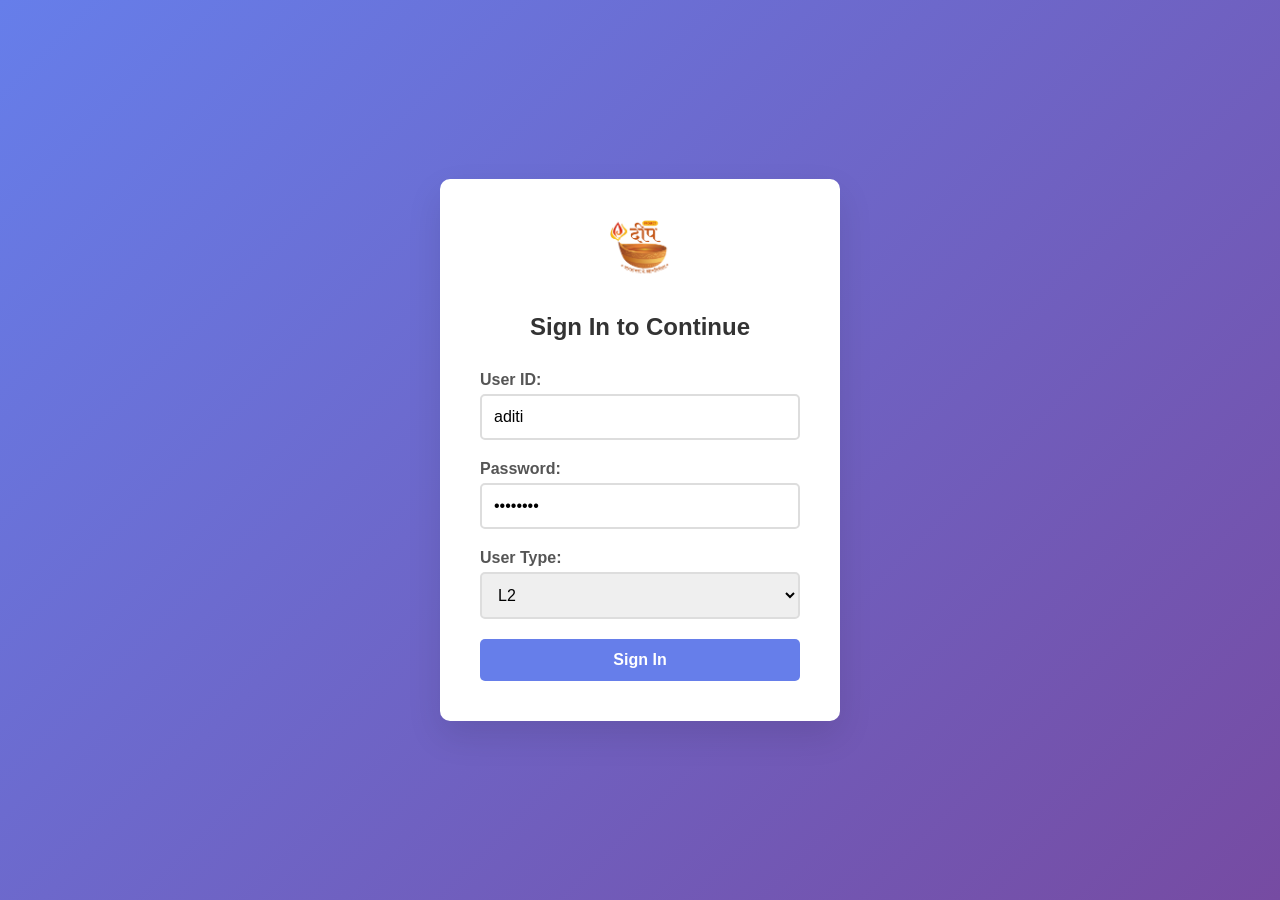
<file: working-login.html>
<!DOCTYPE html>
<html lang="en">
<head>
    <meta charset="UTF-8">
    <meta name="viewport" content="width=device-width, initial-scale=1.0">
    <title>Families Dashboard - Login</title>
    <style>
        * {
            margin: 0;
            padding: 0;
            box-sizing: border-box;
        }
        
        body {
            font-family: Arial, sans-serif;
            background: linear-gradient(135deg, #667eea 0%, #764ba2 100%);
            min-height: 100vh;
            display: flex;
            align-items: center;
            justify-content: center;
        }
        
        .login-container {
            background: white;
            padding: 40px;
            border-radius: 10px;
            box-shadow: 0 15px 35px rgba(0, 0, 0, 0.1);
            width: 100%;
            max-width: 400px;
        }
        
        .logo {
            text-align: center;
            margin-bottom: 30px;
        }
        
        .logo img {
            height: 60px;
        }
        
        .title {
            text-align: center;
            color: #333;
            margin-bottom: 30px;
            font-size: 24px;
            font-weight: bold;
        }
        
        .form-group {
            margin-bottom: 20px;
        }
        
        .form-group label {
            display: block;
            margin-bottom: 5px;
            color: #555;
            font-weight: bold;
        }
        
        .form-group input,
        .form-group select {
            width: 100%;
            padding: 12px;
            border: 2px solid #ddd;
            border-radius: 5px;
            font-size: 16px;
            transition: border-color 0.3s;
        }
        
        .form-group input:focus,
        .form-group select:focus {
            outline: none;
            border-color: #667eea;
        }
        
        .login-btn {
            width: 100%;
            padding: 12px;
            background: #667eea;
            color: white;
            border: none;
            border-radius: 5px;
            font-size: 16px;
            font-weight: bold;
            cursor: pointer;
            transition: background 0.3s;
        }
        
        .login-btn:hover {
            background: #5a6fd8;
        }
        
        .login-btn:disabled {
            background: #ccc;
            cursor: not-allowed;
        }
        
        .message {
            margin-top: 15px;
            padding: 10px;
            border-radius: 5px;
            text-align: center;
            font-weight: bold;
        }
        
        .success {
            background: #d4edda;
            color: #155724;
            border: 1px solid #c3e6cb;
        }
        
        .error {
            background: #f8d7da;
            color: #721c24;
            border: 1px solid #f5c6cb;
        }
        
        .loading {
            display: none;
        }
        
        .loading.show {
            display: inline-block;
        }
    </style>
</head>
<body>
    <div class="login-container">
        <div class="logo">
            <img src="Untitled design (27).png" alt="AWWA Logo">
        </div>
        
        <h1 class="title">Sign In to Continue</h1>
        
        <form id="loginForm">
            <div class="form-group">
                <label for="userId">User ID:</label>
                <input type="text" id="userId" name="userId" value="aditi" required>
            </div>
            
            <div class="form-group">
                <label for="password">Password:</label>
                <input type="password" id="password" name="password" value="admin123" required>
            </div>
            
            <div class="form-group">
                <label for="userType">User Type:</label>
                <select id="userType" name="userType" required>
                    <option value="">Select Type</option>
                    <option value="L1">L1</option>
                    <option value="L2" selected>L2</option>
                    <option value="L3">L3</option>
                    <option value="L4">L4</option>
                </select>
            </div>
            
            <button type="submit" class="login-btn" id="loginBtn">
                <span id="btnText">Sign In</span>
                <span id="loading" class="loading">Signing In...</span>
            </button>
        </form>
        
        <div id="message"></div>
    </div>

    <script>
        // Valid users
        const validUsers = [
            { userId: 'aditi', password: 'admin123', userType: 'L2', name: 'ADITI' }
        ];

        // Get form elements
        const loginForm = document.getElementById('loginForm');
        const loginBtn = document.getElementById('loginBtn');
        const btnText = document.getElementById('btnText');
        const loading = document.getElementById('loading');
        const message = document.getElementById('message');

        // Show message function
        function showMessage(text, type) {
            message.innerHTML = text;
            message.className = `message ${type}`;
            message.style.display = 'block';
        }

        // Hide message function
        function hideMessage() {
            message.style.display = 'none';
        }

        // Set loading state
        function setLoading(isLoading) {
            if (isLoading) {
                loginBtn.disabled = true;
                btnText.style.display = 'none';
                loading.classList.add('show');
            } else {
                loginBtn.disabled = false;
                btnText.style.display = 'inline';
                loading.classList.remove('show');
            }
        }

        // Handle form submission
        function handleLogin(event) {
            event.preventDefault();
            
            // Get form values
            const userId = document.getElementById('userId').value.trim().toLowerCase();
            const password = document.getElementById('password').value;
            const userType = document.getElementById('userType').value;

            // Validate inputs
            if (!userId || !password || !userType) {
                showMessage('Please fill in all fields.', 'error');
                return;
            }

            // Set loading state
            setLoading(true);
            hideMessage();

            // Simulate network delay
            setTimeout(() => {
                // Check credentials
                const user = validUsers.find(u => 
                    u.userId === userId && 
                    u.password === password && 
                    u.userType === userType
                );

                if (user) {
                    // Store user info
                    const userInfo = {
                        userId: userId,
                        name: user.name,
                        userType: userType
                    };
                    localStorage.setItem('userInfo', JSON.stringify(userInfo));

                    // Show success message
                    showMessage('Login successful! Redirecting...', 'success');
                    
                    // Redirect after delay
                    setTimeout(() => {
                        window.location.href = 'index.html';
                    }, 2000);
                } else {
                    // Show error message
                    showMessage('Invalid credentials. Try: aditi / admin123 / L2', 'error');
                    setLoading(false);
                }
            }, 1000);
        }

        // Add event listener when page loads
        window.addEventListener('load', function() {
            console.log('Page loaded, setting up login form');
            
            if (loginForm) {
                loginForm.addEventListener('submit', handleLogin);
                console.log('Event listener added successfully');
            } else {
                console.error('Login form not found!');
            }
        });

        // Also try when DOM is ready
        document.addEventListener('DOMContentLoaded', function() {
            console.log('DOM ready, setting up login form');
            
            if (loginForm) {
                loginForm.addEventListener('submit', handleLogin);
                console.log('Event listener added successfully');
            } else {
                console.error('Login form not found!');
            }
        });
    </script>
</body>
</html>
</file>
